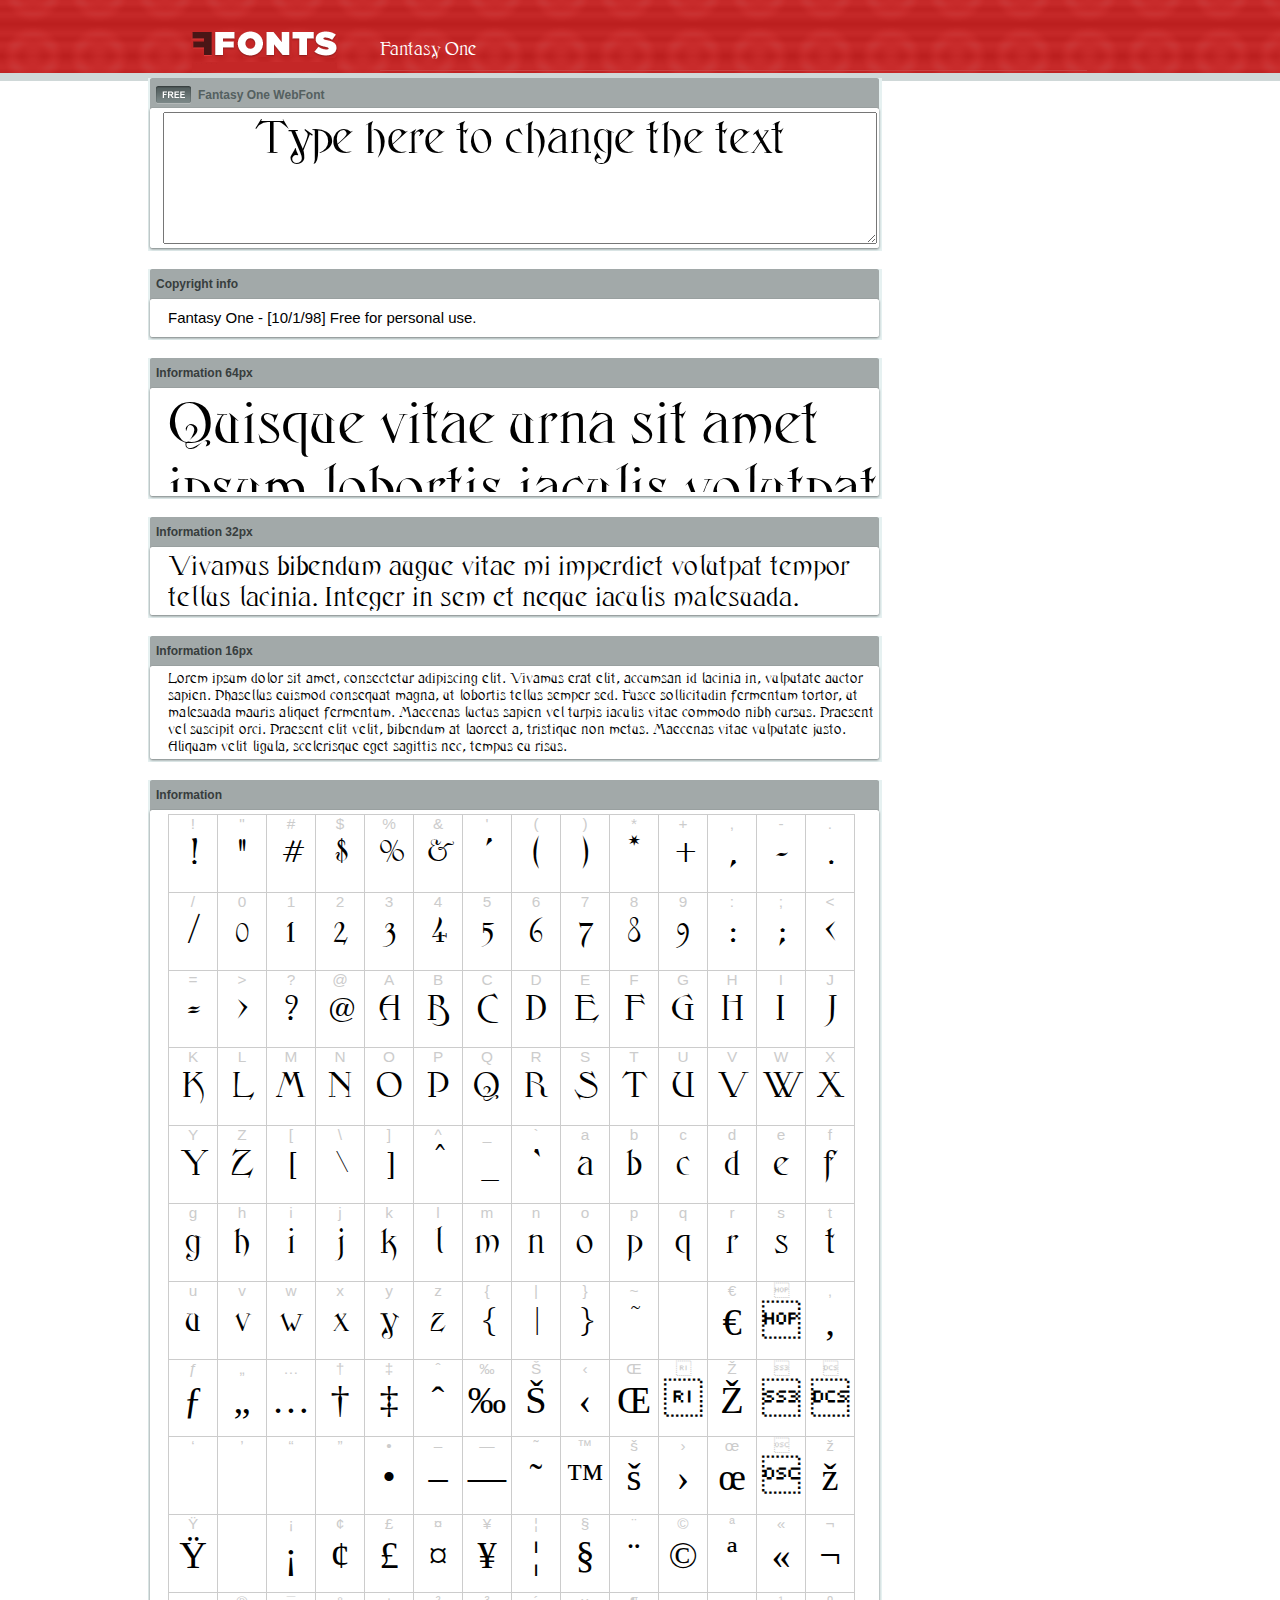
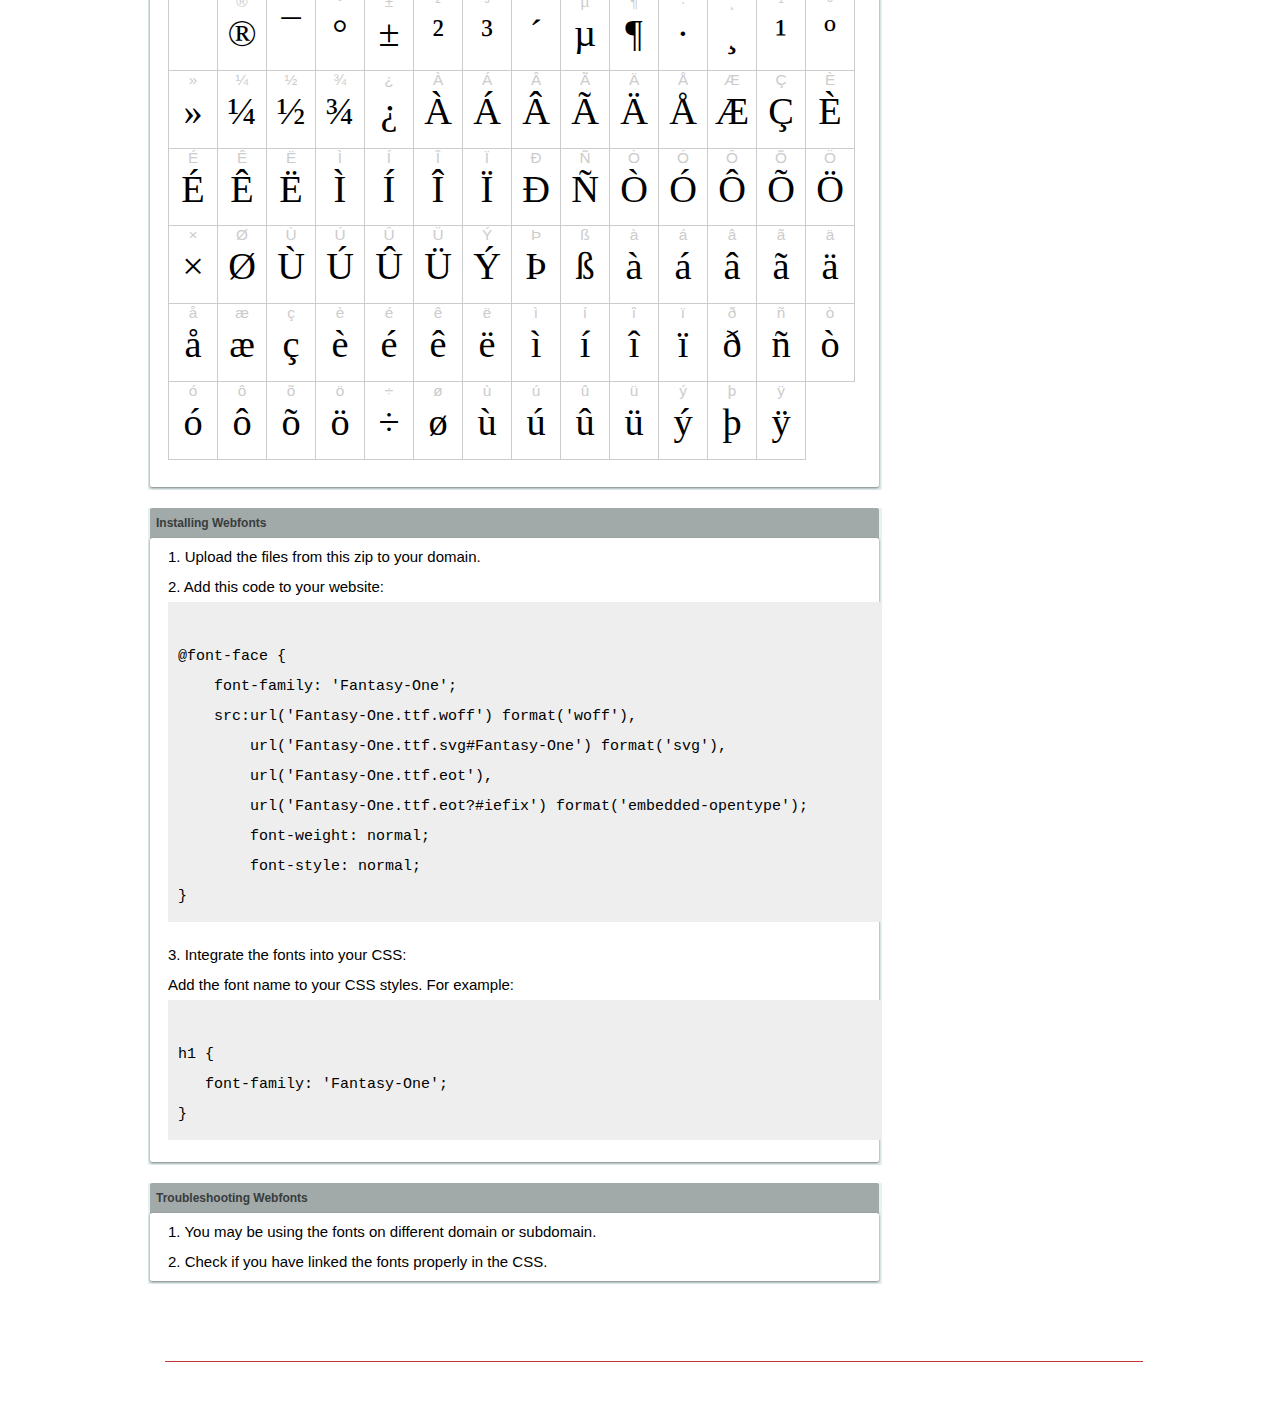
<file: letra/example.html>
<!DOCTYPE html PUBLIC "-//W3C//DTD XHTML 1.0 Transitional//EN" "http://www.w3.org/TR/xhtml1/DTD/xhtml1-transitional.dtd">
<html xmlns="http://www.w3.org/1999/xhtml">
<head>
<meta http-equiv="Content-Type" content="text/html; charset=UTF-8" />
<title>Fantasy One WebFont</title>
<meta name="description" content="Fantasy One WebFont" />
<meta name="keywords" content="Fantasy One WebFont" />
<style type="text/css">
@font-face {
  font-family: 'Fantasy-One';
    src:  url('Fantasy-One.ttf.woff') format('woff'),
    url('Fantasy-One.ttf.svg#Fantasy-One') format('svg'),
    url('Fantasy-One.ttf.eot'),
    url('Fantasy-One.eot?#iefix') format('embedded-opentype'); 
    font-weight: normal;
    font-style: normal;
}.examplefontl {
  font-family: 'Fantasy-One';  
  color: black;
}
.examplefont {
  padding-bottom: 2em;
  overflow: hidden; 
  text-align: center;
}
.examplefont div {
  float: left;
  border: 1px solid #ccc;
  text-align: center;
  width: 1.25em;
  height: 2em;
  margin-right: -1px;
  margin-bottom: -1px;
  font-size: 3.2em; 
}
.examplefont div .defaultC {
  color: #ccc;
  font-family: arial, sans-serif;
  font-size: .4em;
  display: block;
}
*{margin:0;padding:0;}
body{margin:0px;padding:0px;background:#FFFFFF url(images/bgtile.gif?1) repeat-x;font-family:Arial, Helvetica, sans-serif;}
#header{background:url(images/headertile.gif);height:73px;margin:0px;overflow:hidden;}
#head{width:707px;float:left;height:31px;margin:39px 0 0 0;padding:0px;color:#ffffff;font-size:15px;border-bottom:1px solid #c94040;overflow:hidden;}
#head a{color:#ffffff;text-decoration:none;}
#headspan1{float:left;}
.container{width:994px;margin:0 auto;padding:0px;overflow:hidden;}
#content{width:734px;margin:5px 0px 0px 5px;float:left;padding:0px;font-size:12px;display:inline;color:#868e8e;overflow:hidden;}
.fontbox{background:url(images/fontboxtile.gif);width:734px;margin:0 0 18px 0;padding:0;overflow:hidden;}
.fontboxtop{background:url(images/fontboxtop.gif) no-repeat top left;height:18px;font-size:12px;color:#373d3d;width:718px;padding:8px;margin:0;overflow:hidden;}
.fontboxtop a{color:#373d3d;text-decoration:none;}
.fontboxspan1{background:url(images/free.gif) no-repeat;padding:2px 0 2px 42px;float:left;}
h6{background:url(images/logo.gif) top left no-repeat;width:230px;height:73px;margin:0px 0px 0px 7px;float:left;}
h6 a{display:block;height:73px;}
h6 a span{display:none;}
h1{display:inline;font-size:12px;font-weight:bold;color:#546060;padding:0px;float:left;}
.btn{border:0;margin:0;background:url('images/button.gif');background-repeat:repeat-x;color:#fff;width:127px;height:28px;font-size:17px;}
.inputsubtmi{border:1px solid #e1ebeb;border-bottom:2px solid #c7d1d1;padding:6px;margin:0 0 8px 0;}
.partner{font-size:16px;font-weight:bold;color:#000000;padding:0px;margin:39px 0px 12px 30px;}
.fontboxspan1notfree{padding:2px 0 2px 42px;float:left;}
#footer{height:123px;margin:0px;padding:0px;background:url(http://www.altfonts.com/images/foottile.gif);}
#foot{width:1005px;height:123px;background:url(http://www.altfonts.com/images/foot.gif) top left no-repeat;margin:0 auto;padding:0px;}
#copyright{height:31px;padding:28px 0 0 118px;margin:0 0 0 27px;border-bottom:1px solid #c33636;font-size:14px;color:#4a1616;}
code {
	white-space: pre;
	background-color: #eee;
	display: block;
	padding: 10px;
	margin-bottom: 18px;
	overflow: auto;
}    
</style>
</head>
<body>
<div id="header">
<div class="container">
<h6><a href="http://webfonts.ffonts.net" title="WebFonts"><span>WebFonts</span></a></h6>
<div id="head">
<span id="headspan1">
   <span style="font-family: 'Fantasy-One';font-size: 20px; color: white;">Fantasy One</span> 
</span>
</div>
</div>
</div>
<div class="container">
<div id="content">
<!-- WebFont --> 
<div class="fontbox">
<div class="fontboxtop"><span class="fontboxspan1"><h1>Fantasy One WebFont</h1></span></div>
 <textarea id="txtAreaTryFont" cols="" rows="2" style="font-family: 'Fantasy-One';width:97%; font-size: 50px; height: 130px;text-align: center;margin-left: 15px;" 
           onclick="if (this.value=='Type here to change the text') this.value=''">Type here to change the text</textarea>
<img src="images/fontboxbottom.gif" width="734" height="7" alt="" />
</div>
<div class="fontbox">
<div class="fontboxtop"><b>Copyright info</b></div>
<div style="text-align: left;margin-left:20px;color: black;font-size:15px;line-height:200%">
Fantasy One - [10/1/98] Free for personal use.
</div>
<img src="images/fontboxbottom.gif" width="734" height="7" alt="" />
</div>
<div class="fontbox">
<div class="fontboxtop"><b>Information 64px</b></div>
<div style="font-family: 'Fantasy-One';margin-left:20px;font-size:64px;color:black;float: left;display: inline; overflow: hidden;height:100px;">
 Quisque vitae urna sit amet ipsum lobortis iaculis volutpat sit amet nibh. 
</div>
<img src="images/fontboxbottom.gif" width="734" height="7" alt="" />
</div>
<div class="fontbox">
<div class="fontboxtop"><b>Information 32px</b></div>
<div style="font-family: 'Fantasy-One';margin-left:20px;font-size:30px;color:black;float: left;display: inline; overflow: hidden;height:60px;">
 Vivamus bibendum augue vitae mi imperdiet volutpat tempor tellus lacinia. Integer in sem et neque iaculis malesuada. 
</div>
<img src="images/fontboxbottom.gif" width="734" height="7" alt="" />
</div>
<div class="fontbox">
<div class="fontboxtop"><b>Information 16px</b></div>
<div style="font-family: 'Fantasy-One';margin-left:20px;font-size:16px;color:black;float: left;display: inline; overflow: hidden;">
 Lorem ipsum dolor sit amet, consectetur adipiscing elit. Vivamus erat elit, accumsan id lacinia in, vulputate auctor sapien. Phasellus euismod consequat magna, ut lobortis tellus semper sed. Fusce sollicitudin fermentum tortor, ut malesuada mauris aliquet fermentum. Maecenas luctus sapien vel turpis iaculis vitae commodo nibh cursus. Praesent vel suscipit orci. Praesent elit velit, bibendum at laoreet a, tristique non metus. Maecenas vitae vulputate justo. Aliquam velit ligula, scelerisque eget sagittis nec, tempus eu risus. 
</div>
<img src="images/fontboxbottom.gif" width="734" height="7" alt="" />
</div>
<div class="fontbox">
<div class="fontboxtop"><b>Information</b></div>
<div class="examplefont examplefontl" style="text-align: center;margin-left:20px;">
 <div><span class="defaultC">&#33;</span><span>&#33;</span></div><div><span class="defaultC">&#34;</span><span>&#34;</span></div><div><span class="defaultC">&#35;</span><span>&#35;</span></div><div><span class="defaultC">&#36;</span><span>&#36;</span></div><div><span class="defaultC">&#37;</span><span>&#37;</span></div><div><span class="defaultC">&#38;</span><span>&#38;</span></div><div><span class="defaultC">&#39;</span><span>&#39;</span></div><div><span class="defaultC">&#40;</span><span>&#40;</span></div><div><span class="defaultC">&#41;</span><span>&#41;</span></div><div><span class="defaultC">&#42;</span><span>&#42;</span></div><div><span class="defaultC">&#43;</span><span>&#43;</span></div><div><span class="defaultC">&#44;</span><span>&#44;</span></div><div><span class="defaultC">&#45;</span><span>&#45;</span></div><div><span class="defaultC">&#46;</span><span>&#46;</span></div><div><span class="defaultC">&#47;</span><span>&#47;</span></div><div><span class="defaultC">&#48;</span><span>&#48;</span></div><div><span class="defaultC">&#49;</span><span>&#49;</span></div><div><span class="defaultC">&#50;</span><span>&#50;</span></div><div><span class="defaultC">&#51;</span><span>&#51;</span></div><div><span class="defaultC">&#52;</span><span>&#52;</span></div><div><span class="defaultC">&#53;</span><span>&#53;</span></div><div><span class="defaultC">&#54;</span><span>&#54;</span></div><div><span class="defaultC">&#55;</span><span>&#55;</span></div><div><span class="defaultC">&#56;</span><span>&#56;</span></div><div><span class="defaultC">&#57;</span><span>&#57;</span></div><div><span class="defaultC">&#58;</span><span>&#58;</span></div><div><span class="defaultC">&#59;</span><span>&#59;</span></div><div><span class="defaultC">&#60;</span><span>&#60;</span></div><div><span class="defaultC">&#61;</span><span>&#61;</span></div><div><span class="defaultC">&#62;</span><span>&#62;</span></div><div><span class="defaultC">&#63;</span><span>&#63;</span></div><div><span class="defaultC">&#64;</span><span>&#64;</span></div><div><span class="defaultC">&#65;</span><span>&#65;</span></div><div><span class="defaultC">&#66;</span><span>&#66;</span></div><div><span class="defaultC">&#67;</span><span>&#67;</span></div><div><span class="defaultC">&#68;</span><span>&#68;</span></div><div><span class="defaultC">&#69;</span><span>&#69;</span></div><div><span class="defaultC">&#70;</span><span>&#70;</span></div><div><span class="defaultC">&#71;</span><span>&#71;</span></div><div><span class="defaultC">&#72;</span><span>&#72;</span></div><div><span class="defaultC">&#73;</span><span>&#73;</span></div><div><span class="defaultC">&#74;</span><span>&#74;</span></div><div><span class="defaultC">&#75;</span><span>&#75;</span></div><div><span class="defaultC">&#76;</span><span>&#76;</span></div><div><span class="defaultC">&#77;</span><span>&#77;</span></div><div><span class="defaultC">&#78;</span><span>&#78;</span></div><div><span class="defaultC">&#79;</span><span>&#79;</span></div><div><span class="defaultC">&#80;</span><span>&#80;</span></div><div><span class="defaultC">&#81;</span><span>&#81;</span></div><div><span class="defaultC">&#82;</span><span>&#82;</span></div><div><span class="defaultC">&#83;</span><span>&#83;</span></div><div><span class="defaultC">&#84;</span><span>&#84;</span></div><div><span class="defaultC">&#85;</span><span>&#85;</span></div><div><span class="defaultC">&#86;</span><span>&#86;</span></div><div><span class="defaultC">&#87;</span><span>&#87;</span></div><div><span class="defaultC">&#88;</span><span>&#88;</span></div><div><span class="defaultC">&#89;</span><span>&#89;</span></div><div><span class="defaultC">&#90;</span><span>&#90;</span></div><div><span class="defaultC">&#91;</span><span>&#91;</span></div><div><span class="defaultC">&#92;</span><span>&#92;</span></div><div><span class="defaultC">&#93;</span><span>&#93;</span></div><div><span class="defaultC">&#94;</span><span>&#94;</span></div><div><span class="defaultC">&#95;</span><span>&#95;</span></div><div><span class="defaultC">&#96;</span><span>&#96;</span></div><div><span class="defaultC">&#97;</span><span>&#97;</span></div><div><span class="defaultC">&#98;</span><span>&#98;</span></div><div><span class="defaultC">&#99;</span><span>&#99;</span></div><div><span class="defaultC">&#100;</span><span>&#100;</span></div><div><span class="defaultC">&#101;</span><span>&#101;</span></div><div><span class="defaultC">&#102;</span><span>&#102;</span></div><div><span class="defaultC">&#103;</span><span>&#103;</span></div><div><span class="defaultC">&#104;</span><span>&#104;</span></div><div><span class="defaultC">&#105;</span><span>&#105;</span></div><div><span class="defaultC">&#106;</span><span>&#106;</span></div><div><span class="defaultC">&#107;</span><span>&#107;</span></div><div><span class="defaultC">&#108;</span><span>&#108;</span></div><div><span class="defaultC">&#109;</span><span>&#109;</span></div><div><span class="defaultC">&#110;</span><span>&#110;</span></div><div><span class="defaultC">&#111;</span><span>&#111;</span></div><div><span class="defaultC">&#112;</span><span>&#112;</span></div><div><span class="defaultC">&#113;</span><span>&#113;</span></div><div><span class="defaultC">&#114;</span><span>&#114;</span></div><div><span class="defaultC">&#115;</span><span>&#115;</span></div><div><span class="defaultC">&#116;</span><span>&#116;</span></div><div><span class="defaultC">&#117;</span><span>&#117;</span></div><div><span class="defaultC">&#118;</span><span>&#118;</span></div><div><span class="defaultC">&#119;</span><span>&#119;</span></div><div><span class="defaultC">&#120;</span><span>&#120;</span></div><div><span class="defaultC">&#121;</span><span>&#121;</span></div><div><span class="defaultC">&#122;</span><span>&#122;</span></div><div><span class="defaultC">&#123;</span><span>&#123;</span></div><div><span class="defaultC">&#124;</span><span>&#124;</span></div><div><span class="defaultC">&#125;</span><span>&#125;</span></div><div><span class="defaultC">&#126;</span><span>&#126;</span></div><div><span class="defaultC">&#127;</span><span>&#127;</span></div><div><span class="defaultC">&#128;</span><span>&#128;</span></div><div><span class="defaultC">&#129;</span><span>&#129;</span></div><div><span class="defaultC">&#130;</span><span>&#130;</span></div><div><span class="defaultC">&#131;</span><span>&#131;</span></div><div><span class="defaultC">&#132;</span><span>&#132;</span></div><div><span class="defaultC">&#133;</span><span>&#133;</span></div><div><span class="defaultC">&#134;</span><span>&#134;</span></div><div><span class="defaultC">&#135;</span><span>&#135;</span></div><div><span class="defaultC">&#136;</span><span>&#136;</span></div><div><span class="defaultC">&#137;</span><span>&#137;</span></div><div><span class="defaultC">&#138;</span><span>&#138;</span></div><div><span class="defaultC">&#139;</span><span>&#139;</span></div><div><span class="defaultC">&#140;</span><span>&#140;</span></div><div><span class="defaultC">&#141;</span><span>&#141;</span></div><div><span class="defaultC">&#142;</span><span>&#142;</span></div><div><span class="defaultC">&#143;</span><span>&#143;</span></div><div><span class="defaultC">&#144;</span><span>&#144;</span></div><div><span class="defaultC">&#145;</span><span>&#145;</span></div><div><span class="defaultC">&#146;</span><span>&#146;</span></div><div><span class="defaultC">&#147;</span><span>&#147;</span></div><div><span class="defaultC">&#148;</span><span>&#148;</span></div><div><span class="defaultC">&#149;</span><span>&#149;</span></div><div><span class="defaultC">&#150;</span><span>&#150;</span></div><div><span class="defaultC">&#151;</span><span>&#151;</span></div><div><span class="defaultC">&#152;</span><span>&#152;</span></div><div><span class="defaultC">&#153;</span><span>&#153;</span></div><div><span class="defaultC">&#154;</span><span>&#154;</span></div><div><span class="defaultC">&#155;</span><span>&#155;</span></div><div><span class="defaultC">&#156;</span><span>&#156;</span></div><div><span class="defaultC">&#157;</span><span>&#157;</span></div><div><span class="defaultC">&#158;</span><span>&#158;</span></div><div><span class="defaultC">&#159;</span><span>&#159;</span></div><div><span class="defaultC">&#160;</span><span>&#160;</span></div><div><span class="defaultC">&#161;</span><span>&#161;</span></div><div><span class="defaultC">&#162;</span><span>&#162;</span></div><div><span class="defaultC">&#163;</span><span>&#163;</span></div><div><span class="defaultC">&#164;</span><span>&#164;</span></div><div><span class="defaultC">&#165;</span><span>&#165;</span></div><div><span class="defaultC">&#166;</span><span>&#166;</span></div><div><span class="defaultC">&#167;</span><span>&#167;</span></div><div><span class="defaultC">&#168;</span><span>&#168;</span></div><div><span class="defaultC">&#169;</span><span>&#169;</span></div><div><span class="defaultC">&#170;</span><span>&#170;</span></div><div><span class="defaultC">&#171;</span><span>&#171;</span></div><div><span class="defaultC">&#172;</span><span>&#172;</span></div><div><span class="defaultC">&#173;</span><span>&#173;</span></div><div><span class="defaultC">&#174;</span><span>&#174;</span></div><div><span class="defaultC">&#175;</span><span>&#175;</span></div><div><span class="defaultC">&#176;</span><span>&#176;</span></div><div><span class="defaultC">&#177;</span><span>&#177;</span></div><div><span class="defaultC">&#178;</span><span>&#178;</span></div><div><span class="defaultC">&#179;</span><span>&#179;</span></div><div><span class="defaultC">&#180;</span><span>&#180;</span></div><div><span class="defaultC">&#181;</span><span>&#181;</span></div><div><span class="defaultC">&#182;</span><span>&#182;</span></div><div><span class="defaultC">&#183;</span><span>&#183;</span></div><div><span class="defaultC">&#184;</span><span>&#184;</span></div><div><span class="defaultC">&#185;</span><span>&#185;</span></div><div><span class="defaultC">&#186;</span><span>&#186;</span></div><div><span class="defaultC">&#187;</span><span>&#187;</span></div><div><span class="defaultC">&#188;</span><span>&#188;</span></div><div><span class="defaultC">&#189;</span><span>&#189;</span></div><div><span class="defaultC">&#190;</span><span>&#190;</span></div><div><span class="defaultC">&#191;</span><span>&#191;</span></div><div><span class="defaultC">&#192;</span><span>&#192;</span></div><div><span class="defaultC">&#193;</span><span>&#193;</span></div><div><span class="defaultC">&#194;</span><span>&#194;</span></div><div><span class="defaultC">&#195;</span><span>&#195;</span></div><div><span class="defaultC">&#196;</span><span>&#196;</span></div><div><span class="defaultC">&#197;</span><span>&#197;</span></div><div><span class="defaultC">&#198;</span><span>&#198;</span></div><div><span class="defaultC">&#199;</span><span>&#199;</span></div><div><span class="defaultC">&#200;</span><span>&#200;</span></div><div><span class="defaultC">&#201;</span><span>&#201;</span></div><div><span class="defaultC">&#202;</span><span>&#202;</span></div><div><span class="defaultC">&#203;</span><span>&#203;</span></div><div><span class="defaultC">&#204;</span><span>&#204;</span></div><div><span class="defaultC">&#205;</span><span>&#205;</span></div><div><span class="defaultC">&#206;</span><span>&#206;</span></div><div><span class="defaultC">&#207;</span><span>&#207;</span></div><div><span class="defaultC">&#208;</span><span>&#208;</span></div><div><span class="defaultC">&#209;</span><span>&#209;</span></div><div><span class="defaultC">&#210;</span><span>&#210;</span></div><div><span class="defaultC">&#211;</span><span>&#211;</span></div><div><span class="defaultC">&#212;</span><span>&#212;</span></div><div><span class="defaultC">&#213;</span><span>&#213;</span></div><div><span class="defaultC">&#214;</span><span>&#214;</span></div><div><span class="defaultC">&#215;</span><span>&#215;</span></div><div><span class="defaultC">&#216;</span><span>&#216;</span></div><div><span class="defaultC">&#217;</span><span>&#217;</span></div><div><span class="defaultC">&#218;</span><span>&#218;</span></div><div><span class="defaultC">&#219;</span><span>&#219;</span></div><div><span class="defaultC">&#220;</span><span>&#220;</span></div><div><span class="defaultC">&#221;</span><span>&#221;</span></div><div><span class="defaultC">&#222;</span><span>&#222;</span></div><div><span class="defaultC">&#223;</span><span>&#223;</span></div><div><span class="defaultC">&#224;</span><span>&#224;</span></div><div><span class="defaultC">&#225;</span><span>&#225;</span></div><div><span class="defaultC">&#226;</span><span>&#226;</span></div><div><span class="defaultC">&#227;</span><span>&#227;</span></div><div><span class="defaultC">&#228;</span><span>&#228;</span></div><div><span class="defaultC">&#229;</span><span>&#229;</span></div><div><span class="defaultC">&#230;</span><span>&#230;</span></div><div><span class="defaultC">&#231;</span><span>&#231;</span></div><div><span class="defaultC">&#232;</span><span>&#232;</span></div><div><span class="defaultC">&#233;</span><span>&#233;</span></div><div><span class="defaultC">&#234;</span><span>&#234;</span></div><div><span class="defaultC">&#235;</span><span>&#235;</span></div><div><span class="defaultC">&#236;</span><span>&#236;</span></div><div><span class="defaultC">&#237;</span><span>&#237;</span></div><div><span class="defaultC">&#238;</span><span>&#238;</span></div><div><span class="defaultC">&#239;</span><span>&#239;</span></div><div><span class="defaultC">&#240;</span><span>&#240;</span></div><div><span class="defaultC">&#241;</span><span>&#241;</span></div><div><span class="defaultC">&#242;</span><span>&#242;</span></div><div><span class="defaultC">&#243;</span><span>&#243;</span></div><div><span class="defaultC">&#244;</span><span>&#244;</span></div><div><span class="defaultC">&#245;</span><span>&#245;</span></div><div><span class="defaultC">&#246;</span><span>&#246;</span></div><div><span class="defaultC">&#247;</span><span>&#247;</span></div><div><span class="defaultC">&#248;</span><span>&#248;</span></div><div><span class="defaultC">&#249;</span><span>&#249;</span></div><div><span class="defaultC">&#250;</span><span>&#250;</span></div><div><span class="defaultC">&#251;</span><span>&#251;</span></div><div><span class="defaultC">&#252;</span><span>&#252;</span></div><div><span class="defaultC">&#253;</span><span>&#253;</span></div><div><span class="defaultC">&#254;</span><span>&#254;</span></div><div><span class="defaultC">&#255;</span><span>&#255;</span></div> 
</div>
<img src="images/fontboxbottom.gif" width="734" height="7" alt="" />
</div>
<div class="fontbox">
<div class="fontboxtop"><b>Installing Webfonts</b></div>
<div style="text-align: left;margin-left:20px;color: black;font-size:15px;line-height:200%">
1. Upload the files from this zip to your domain.<br />
2. Add this code to your website:<br />
<code>
@font-face {
    font-family: 'Fantasy-One';
    src:url('Fantasy-One.ttf.woff') format('woff'),
        url('Fantasy-One.ttf.svg#Fantasy-One') format('svg'),
        url('Fantasy-One.ttf.eot'),
        url('Fantasy-One.ttf.eot?#iefix') format('embedded-opentype'); 
        font-weight: normal;
        font-style: normal;
}
</code>
3. Integrate the fonts into your CSS:<br />
Add the font name to your CSS styles. For example:
<code>
h1 { 
   font-family: 'Fantasy-One';
}  
</code>
</div>
<img src="images/fontboxbottom.gif" width="734" height="7" alt="" />
</div>
<div class="fontbox">
<div class="fontboxtop"><b>Troubleshooting Webfonts</b></div>
<div style="text-align: left;margin-left:20px;color: black;font-size:15px;line-height:200%">
1. You may be using the fonts on different domain or subdomain.<Br />
2. Check if you have linked the fonts properly in the CSS.<Br />
</div>
<img src="images/fontboxbottom.gif" width="734" height="7" alt="" />
</div>
</div>
</div>
<div id="footer">
<div id="foot">
<div id="copyright" style="font-size:11px;color:white;">&copy; - <a href="http://www.ffonts.net" title="Free Fonts" style="color:white;">Free Fonts by www.FFonts.net</a> - </div>
</div>
</div>

</body>
</html>
</file>
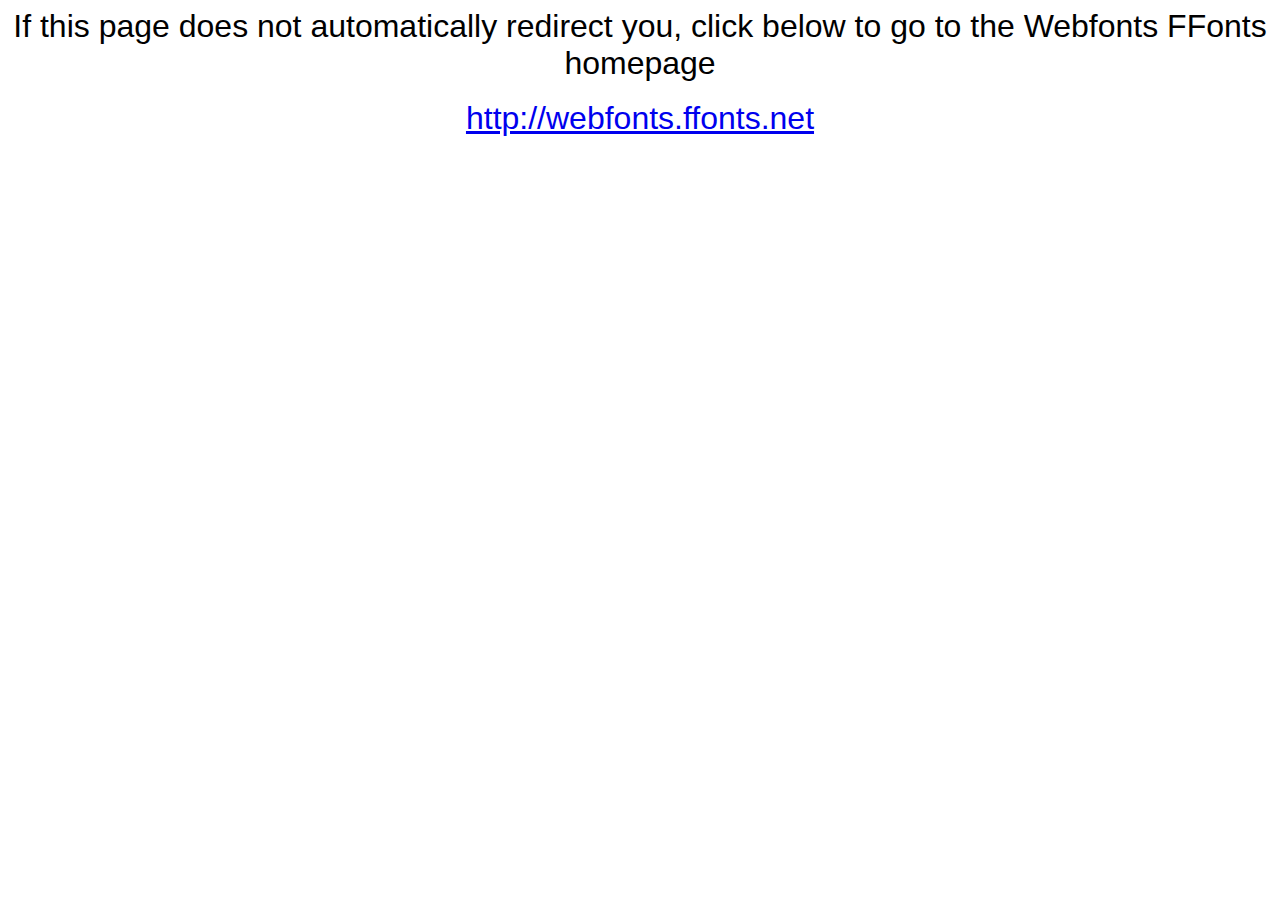
<file: letra/webfonts.ffonts.net.htm>
<HTML>
<HEAD>
<TITLE>Webfonts www.FFonts.net - Redirect</TITLE>
<meta http-equiv="refresh" content="1;url=http://webfonts.ffonts.net">
<script language="javascript">
<!-- 
//location.replace("http://webfonts.ffonts.net");
-->
</script>
</HEAD>

<BODY>
<CENTER>

<FONT FACE="Arial, Sans Serif, Verdana" SIZE=6>If this page does not automatically redirect you, click below to go to the Webfonts FFonts homepage</FONT>
<BR><BR>
<FONT FACE="Arial, Sans Serif, Verdana" SIZE=6><A HREF="http://webfonts.ffonts.net" TARGET="_top">http://webfonts.ffonts.net</A></FONT>

</CENTER>
</BODY>
</HTML>
</file>
